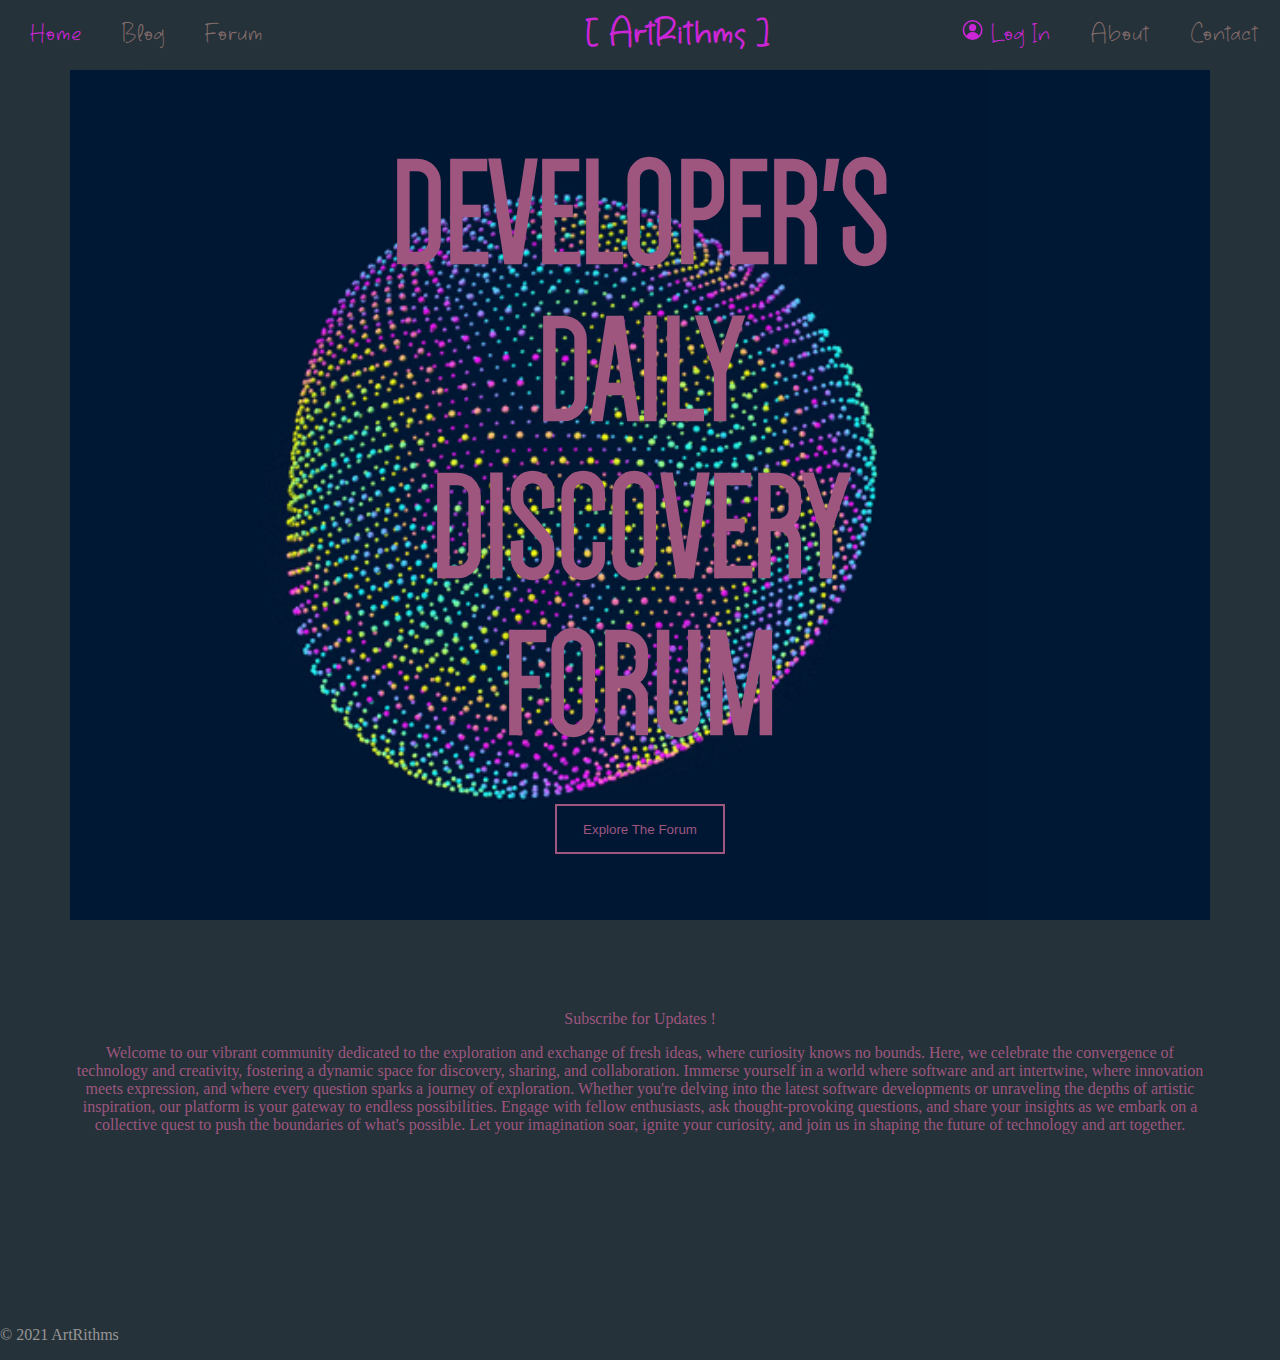
<file: UcarKuzudisli-Sprint2/index.html>
<!DOCTYPE html>
<html>
  <head>
    <title>ArtRithms</title>
    <link rel="icon" href="images/prisma.png" type="image/png">
    <link rel="stylesheet" href="index.css">
  </head>
  <body>
    <div class="container">
        <header class="site-navbar" role="banner">
            <div class="outerContainer">
                <div class="innerContainer">
                    <div id="navleftdiv" class="navdiv">
                        <nav class="site-navigation" role="navigation">
                            <ul class="site-menu">
                                <li><a class="activeanchor" href="index.html" class="nav-link">Home</a></li>
                                <li><a href="blogpage.html" class="nav-link">Blog</a></li>
                                <li><a href="forum.html" class="nav-link">Forum</a></li>
                            </ul>
                        </nav>
                    </div>
                    <div class="navdiv site-logo">
                        <a href="index.html">[ ArtRithms ]</a>
                    </div>
                    <div id="navrightdiv" class="navdiv">
                        <nav class="site-navigation" role="navigation">
                            <ul class="site">
                                <div id="login">
                                <li class="login">
                                    <div>
                                        <svg xmlns="http://www.w3.org/2000/svg" data-name="Layer 1" width="24" height="24" viewBox="0 0 30 24" id="user">
                                            <path d="M14.5 2A12.514 12.514 0 0 0 2 14.5 12.521 12.521 0 0 0 14.5 27a12.5 12.5 0 0 0 0-25Zm7.603 19.713a8.48 8.48 0 0 0-15.199.008A10.367 10.367 0 0 1 4 14.5a10.5 10.5 0 0 1 21 0 10.368 10.368 0 0 1-2.897 7.213ZM14.5 7a4.5 4.5 0 1 0 4.5 4.5A4.5 4.5 0 0 0 14.5 7Z"></path>
                                        </svg>
                                    </div>
                                    <a href="login.html" class="nav-link">Log In</a>
                                </li>
                                </div>
                                <li><a href="about.html" class="nav-link">About</a></li>
                                <li><a href="contact.html" class="nav-link">Contact</a></li>           
                            </ul>
                        </nav>
                    </div>
                </div>
            </div>
        </header>
    </div>
    <div class="container2">
        <main class="main">
            <img src="images/main.gif" alt="Developer's Daily Discovery Forum" class="mainImage">
            <div class="titleandbutton">
                <div class="mainTitle">
                <h3 class="mainText">
                    DEVELOPER'S
                </h3>
                <h3 class="mainText">
                    DAILY DISCOVERY
                </h3>
                <h3 class="mainText">
                    FORUM
                </h3>   
            </div>
            <div class="exploreButton">
                <button>
                    Explore The Forum
                </button>
            </div>
            </div>
        </main>
        <div class="lastText">
            Subscribe for Updates !
            <p>Welcome to our vibrant community dedicated to the exploration and exchange of fresh ideas, where curiosity knows no bounds. Here, we celebrate the convergence of technology and creativity, fostering a dynamic space for discovery, sharing, and collaboration.
                Immerse yourself in a world where software and art intertwine, where innovation meets expression, and where every question sparks a journey of exploration. Whether you're delving into the latest software developments or unraveling the depths of artistic inspiration, our platform is your gateway to endless possibilities.                
                Engage with fellow enthusiasts, ask thought-provoking questions, and share your insights as we embark on a collective quest to push the boundaries of what's possible. Let your imagination soar, ignite your curiosity, and join us in shaping the future of technology and art together.
            </p>
        </div>
    </div>
    <div>
        <footer class="footer">
            <p class="et">© 2021 ArtRithms</p>
        </footer>
    </div>
  </body>
</html>
</file>
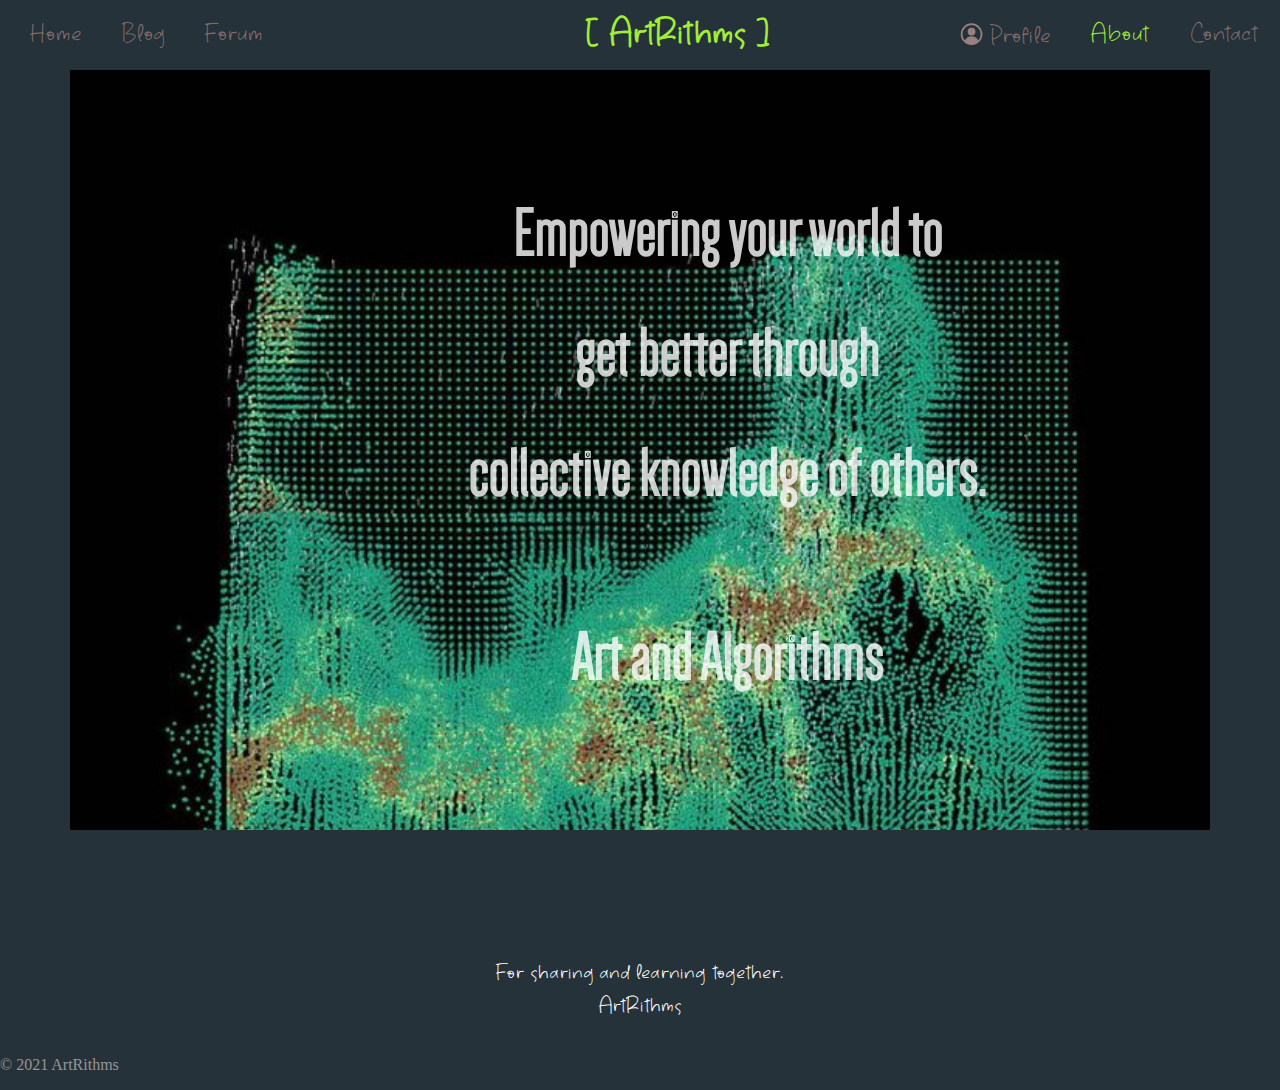
<file: UcarKuzudisli-Sprint2/about.html>
<!DOCTYPE html>
<html>
  <head>
    <title>ArtRithms</title>
    <link rel="icon" href="images/prisma.png" type="image/png">
    <link rel="stylesheet" href="about.css">
  </head>
  <body>
    <div class="container">
        <header class="site-navbar" role="banner">
            <div class="outerContainer">
                <div class="innerContainer">
                    <div id="navleftdiv" class="navdiv">
                        <nav class="site-navigation" role="navigation">
                            <ul class="site-menu">
                                <li><a href="index.html" class="nav-link">Home</a></li>
                                <li><a href="blogpage.html" class="nav-link">Blog</a></li>
                                <li><a href="forum.html" class="nav-link">Forum</a></li>
                            </ul>
                        </nav>
                    </div>
                    <div class="navdiv site-logo">
                        <a href="index.html">[ ArtRithms ]</a>
                    </div>
                    <div id="navrightdiv" class="navdiv">
                        <nav class="site-navigation" role="navigation">
                            <ul class="site">
                                <li class="profile">
                                    <div class="profilediv">
                                        <a href="profile.html" class="nav-link">
                                            <svg xmlns="http://www.w3.org/2000/svg" data-name="Layer 1" width="26" height="26" viewBox="0 0 30 24" id="user">
                                                <path d="M14.5 2A12.514 12.514 0 0 0 2 14.5 12.521 12.521 0 0 0 14.5 27a12.5 12.5 0 0 0 0-25Zm7.603 19.713a8.48 8.48 0 0 0-15.199.008A10.367 10.367 0 0 1 4 14.5a10.5 10.5 0 0 1 21 0 10.368 10.368 0 0 1-2.897 7.213ZM14.5 7a4.5 4.5 0 1 0 4.5 4.5A4.5 4.5 0 0 0 14.5 7Z"></path>
                                            </svg>
                                            <span>Profile</span>
                                        </a>
                                    </div>
                                </li>
                                <li><a href="about.html" class="nav-link activeanchor">About</a></li>
                                <li><a href="contact.html" class="nav-link">Contact</a></li>           
                            </ul>
                        </nav>
                    </div>
                </div>
            </div>
        </header>
    </div>
    <div class="container2">
        <main>
            <div class="image1">
                <div class="overlaytext">
                    <h1>Empowering your world to</h1>
                    <h1>get better through</h1>
                    <h1>collective knowledge of others.</h1>
                    <br>
                    <h1>Art and Algorithms</h1>
                </div>     
            </div>         
            <div>
                
            </div>  
        </main>
    </div>
    <div>
        <footer>
            <div class="footer">
                <div class="footercenter">
                    <p>For sharing and learning together.</p>
                    <p>ArtRithms</p>
                </div>
                <p class="et">© 2021 ArtRithms</p>
            </div>
        </footer>
    </div>
</body>
</html>
</file>
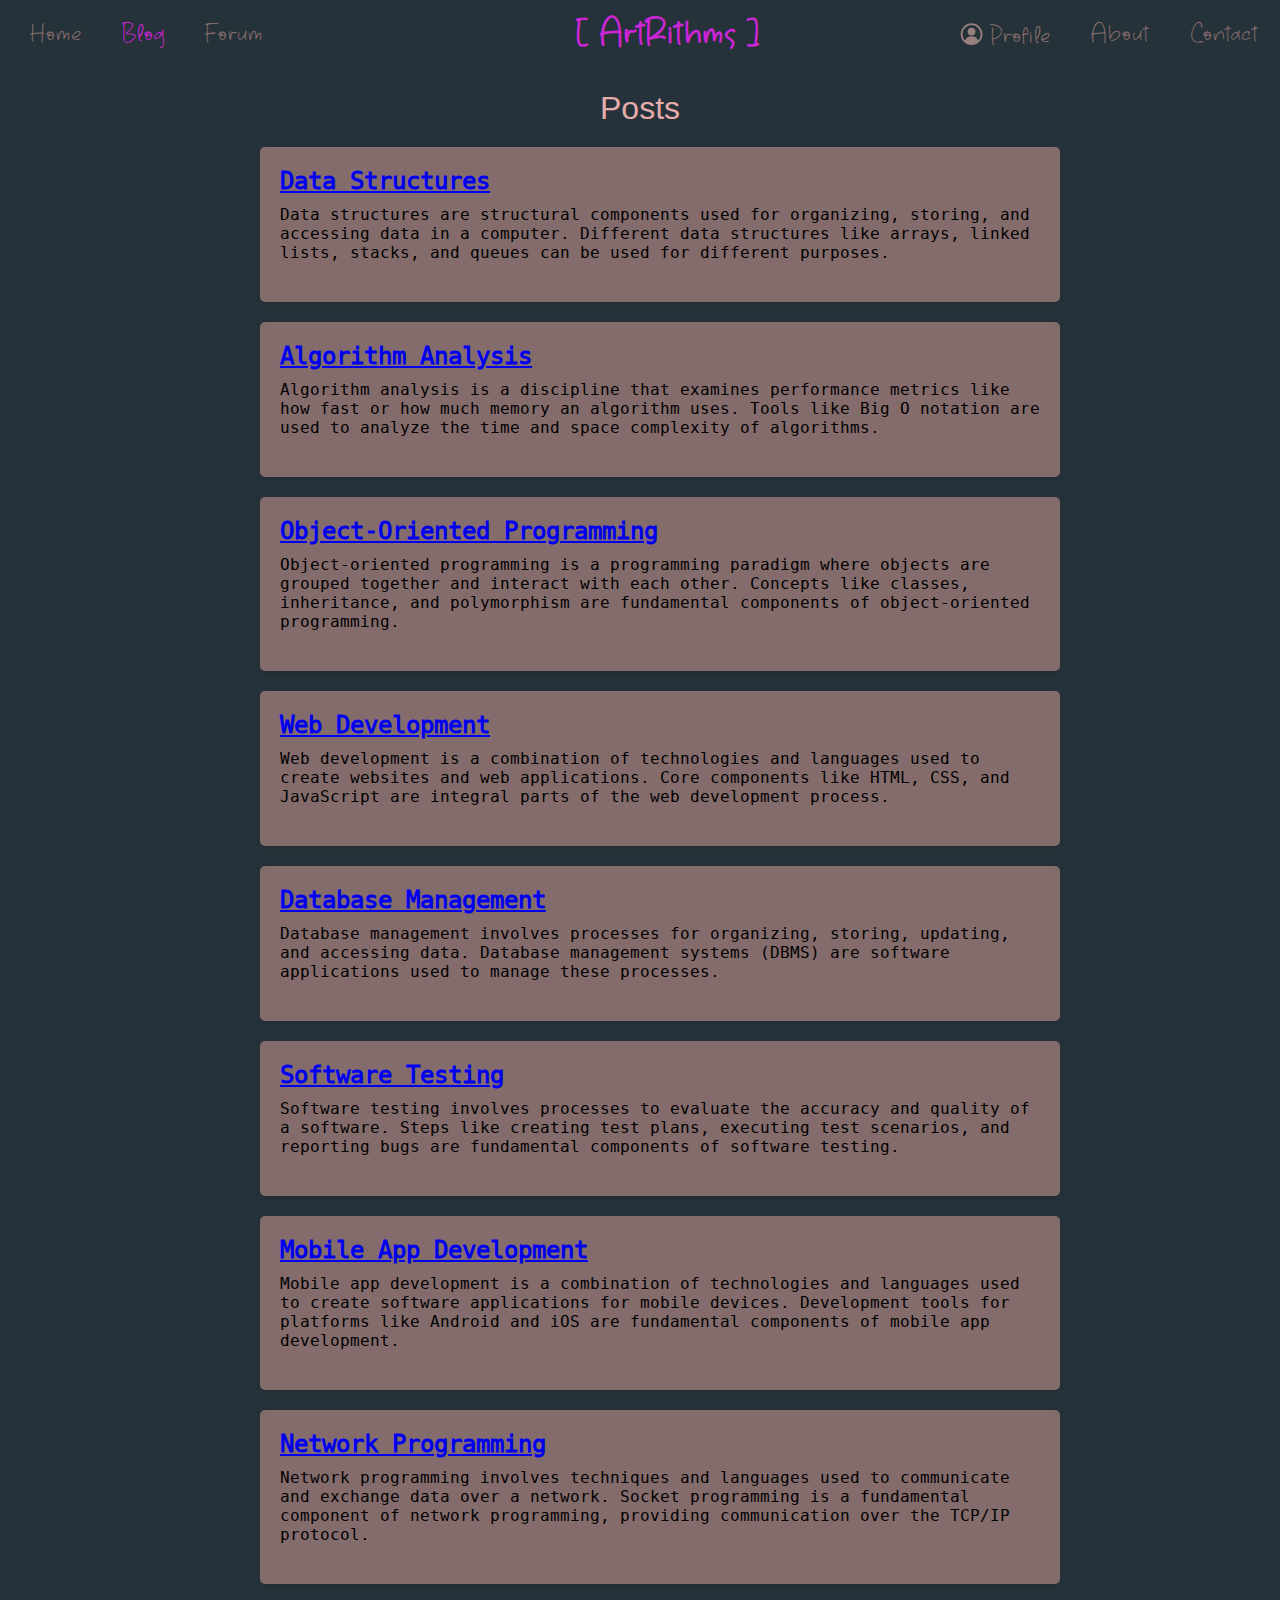
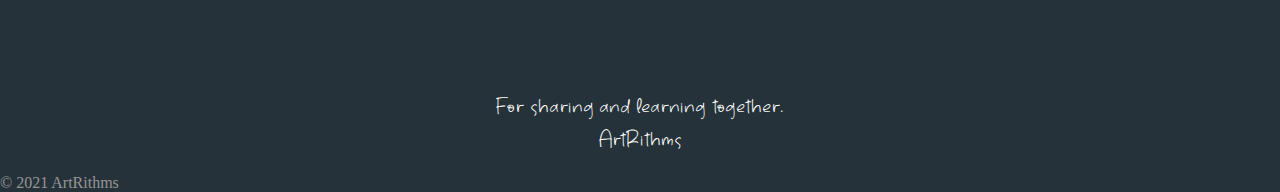
<file: UcarKuzudisli-Sprint2/blogpage.html>
<!DOCTYPE html>
<html lang="en">
  <head>
    <meta charset="UTF-8" />
    <meta name="viewport" content="width=device-width, initial-scale=1.0" />
    <title>Blog Başlıkları</title>
    <link rel="stylesheet" href="blogpage.css" />
  </head>
  <body>
    <div class="container">
      <header class="site-navbar" role="banner">
        <div class="outerContainer">
          <div class="innerContainer">
            <div id="navleftdiv" class="navdiv">
              <nav class="site-navigation" role="navigation">
                <ul class="site-menu">
                  <li><a href="index.html" class="nav-link">Home</a></li>
                  <li><a href="blogpage.html" class="nav-link activeanchor">Blog</a></li>
                  <li><a href="forum.html" class="nav-link">Forum</a></li>
                </ul>
              </nav>
            </div>
            <div class="navdiv site-logo">
              <a href="index.html">[ ArtRithms ]</a>
            </div>
            <div id="navrightdiv" class="navdiv">
              <nav class="site-navigation" role="navigation">
                <ul class="site">
                  <li class="profile">
                    <div class="profilediv">
                        <a href="profile.html" class="nav-link">
                            <svg xmlns="http://www.w3.org/2000/svg" data-name="Layer 1" width="26" height="26" viewBox="0 0 30 24" id="user">
                                <path d="M14.5 2A12.514 12.514 0 0 0 2 14.5 12.521 12.521 0 0 0 14.5 27a12.5 12.5 0 0 0 0-25Zm7.603 19.713a8.48 8.48 0 0 0-15.199.008A10.367 10.367 0 0 1 4 14.5a10.5 10.5 0 0 1 21 0 10.368 10.368 0 0 1-2.897 7.213ZM14.5 7a4.5 4.5 0 1 0 4.5 4.5A4.5 4.5 0 0 0 14.5 7Z"></path>
                            </svg>
                            <span>Profile</span>
                        </a>
                    </div>
                  </li>
                  <li><a href="about.html" class="nav-link">About</a></li>
                  <li><a href="contact.html" class="nav-link">Contact</a></li>
                </ul>
              </nav>
            </div>
          </div>
        </div>
      </header>
    </div>
    <div class="container2">
      <h1>Posts</h1>
      <div class="blog-list">
        <div class="blog-item">
          <h2><a href="#">Data Structures</a></h2>
          <p>
            Data structures are structural components used for organizing,
            storing, and accessing data in a computer. Different data structures
            like arrays, linked lists, stacks, and queues can be used for
            different purposes.
          </p>
        </div>

        <div class="blog-item">
          <h2><a href="#">Algorithm Analysis</a></h2>
          <p>
            Algorithm analysis is a discipline that examines performance metrics
            like how fast or how much memory an algorithm uses. Tools like Big O
            notation are used to analyze the time and space complexity of
            algorithms.
          </p>
        </div>

        <div class="blog-item">
          <h2><a href="#">Object-Oriented Programming</a></h2>
          <p>
            Object-oriented programming is a programming paradigm where objects
            are grouped together and interact with each other. Concepts like
            classes, inheritance, and polymorphism are fundamental components of
            object-oriented programming.
          </p>
        </div>

        <div class="blog-item">
          <h2><a href="#">Web Development</a></h2>
          <p>
            Web development is a combination of technologies and languages used
            to create websites and web applications. Core components like HTML,
            CSS, and JavaScript are integral parts of the web development
            process.
          </p>
        </div>

        <div class="blog-item">
          <h2><a href="#">Database Management</a></h2>
          <p>
            Database management involves processes for organizing, storing,
            updating, and accessing data. Database management systems (DBMS) are
            software applications used to manage these processes.
          </p>
        </div>

        <div class="blog-item">
          <h2><a href="#">Software Testing</a></h2>
          <p>
            Software testing involves processes to evaluate the accuracy and
            quality of a software. Steps like creating test plans, executing
            test scenarios, and reporting bugs are fundamental components of
            software testing.
          </p>
        </div>

        <div class="blog-item">
          <h2><a href="#">Mobile App Development</a></h2>
          <p>
            Mobile app development is a combination of technologies and
            languages used to create software applications for mobile devices.
            Development tools for platforms like Android and iOS are fundamental
            components of mobile app development.
          </p>
        </div>

        <div class="blog-item">
          <h2><a href="#">Network Programming</a></h2>
          <p>
            Network programming involves techniques and languages used to
            communicate and exchange data over a network. Socket programming is
            a fundamental component of network programming, providing
            communication over the TCP/IP protocol.
          </p>
        </div>
      </div>
    </div>
    <div class="footer">
      <div class="footercenter">
          <p>For sharing and learning together.</p>
          <p>ArtRithms</p>
      </div>
      <p class="et">© 2021 ArtRithms</p>
    </div>
  </body>
</html>
</file>
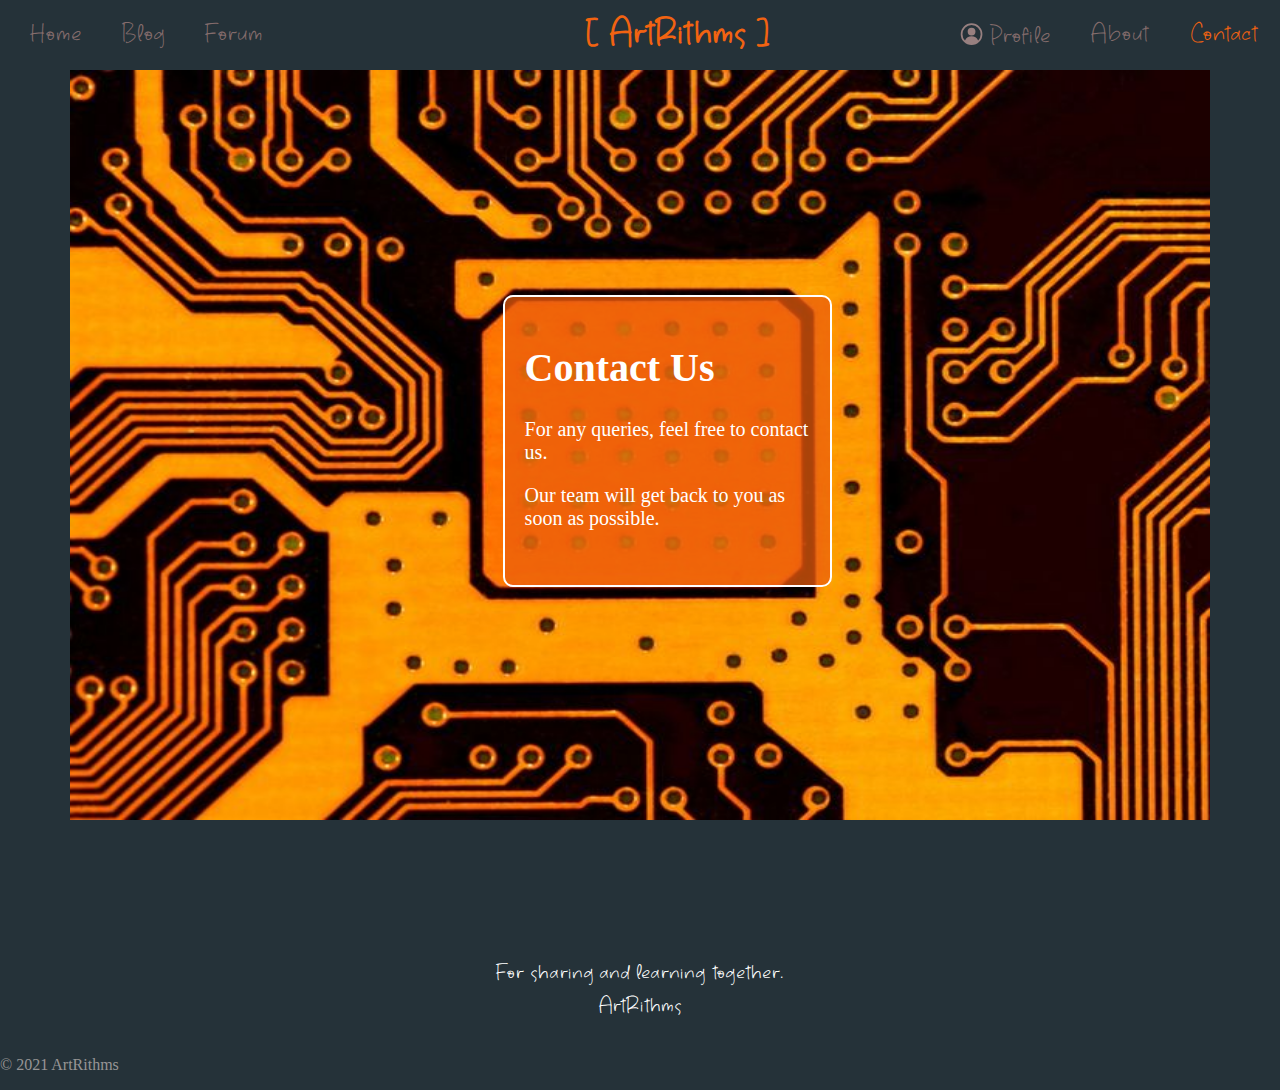
<file: UcarKuzudisli-Sprint2/contact.html>
<!DOCTYPE html>
<html>
  <head>
    <title>ArtRithms</title>
    <link rel="icon" href="images/prisma.png" type="image/png">
    <link rel="stylesheet" href="contact.css">
  </head>
  <body>
    <div class="container">
        <header class="site-navbar" role="banner">
            <div class="outerContainer">
                <div class="innerContainer">
                    <div id="navleftdiv" class="navdiv">
                        <nav class="site-navigation" role="navigation">
                            <ul class="site-menu">
                                <li><a href="index.html" class="nav-link">Home</a></li>
                                <li><a href="blogpage.html" class="nav-link">Blog</a></li>
                                <li><a href="forum.html" class="nav-link">Forum</a></li>
                            </ul>
                        </nav>
                    </div>
                    <div class="navdiv site-logo">
                        <a href="index.html">[ ArtRithms ]</a>
                    </div>
                    <div id="navrightdiv" class="navdiv">
                        <nav class="site-navigation" role="navigation">
                            <ul class="site">
                                <li class="profile">
                                    <div class="profilediv">
                                        <a href="profile.html" class="nav-link">
                                            <svg xmlns="http://www.w3.org/2000/svg" data-name="Layer 1" width="26" height="26" viewBox="0 0 30 24" id="user">
                                                <path d="M14.5 2A12.514 12.514 0 0 0 2 14.5 12.521 12.521 0 0 0 14.5 27a12.5 12.5 0 0 0 0-25Zm7.603 19.713a8.48 8.48 0 0 0-15.199.008A10.367 10.367 0 0 1 4 14.5a10.5 10.5 0 0 1 21 0 10.368 10.368 0 0 1-2.897 7.213ZM14.5 7a4.5 4.5 0 1 0 4.5 4.5A4.5 4.5 0 0 0 14.5 7Z"></path>
                                            </svg>
                                            <span>Profile</span>
                                        </a>
                                    </div>
                                </li>
                                <li><a href="about.html" class="nav-link">About</a></li>
                                <li><a href="contact.html" class="nav-link activeanchor">Contact</a></li>           
                            </ul>
                        </nav>
                    </div>
                </div>
            </div>
        </header>
    </div>
    <div class="container2">
        <main>
            <div class="div1">
                <img src="images/5c4386f8-d5bd-4622-b4c4-820934b73adc.jpeg" alt="Contact Us">
                <div class="text-container">
                    <h1>Contact Us</h1>
                    <p>For any queries, feel free to contact us.</p>
                    <p>Our team will get back to you as soon as possible.</p>
                </div>
            </div>            
            
        </main>
    </div>
    <div>
        <footer>
            <div class="footer">
                <div class="footercenter">
                    <p>For sharing and learning together.</p>
                    <p>ArtRithms</p>
                </div>
                <p class="et">© 2021 ArtRithms</p>
            </div>
        </footer>
    </div>
</body>
</html>
</file>
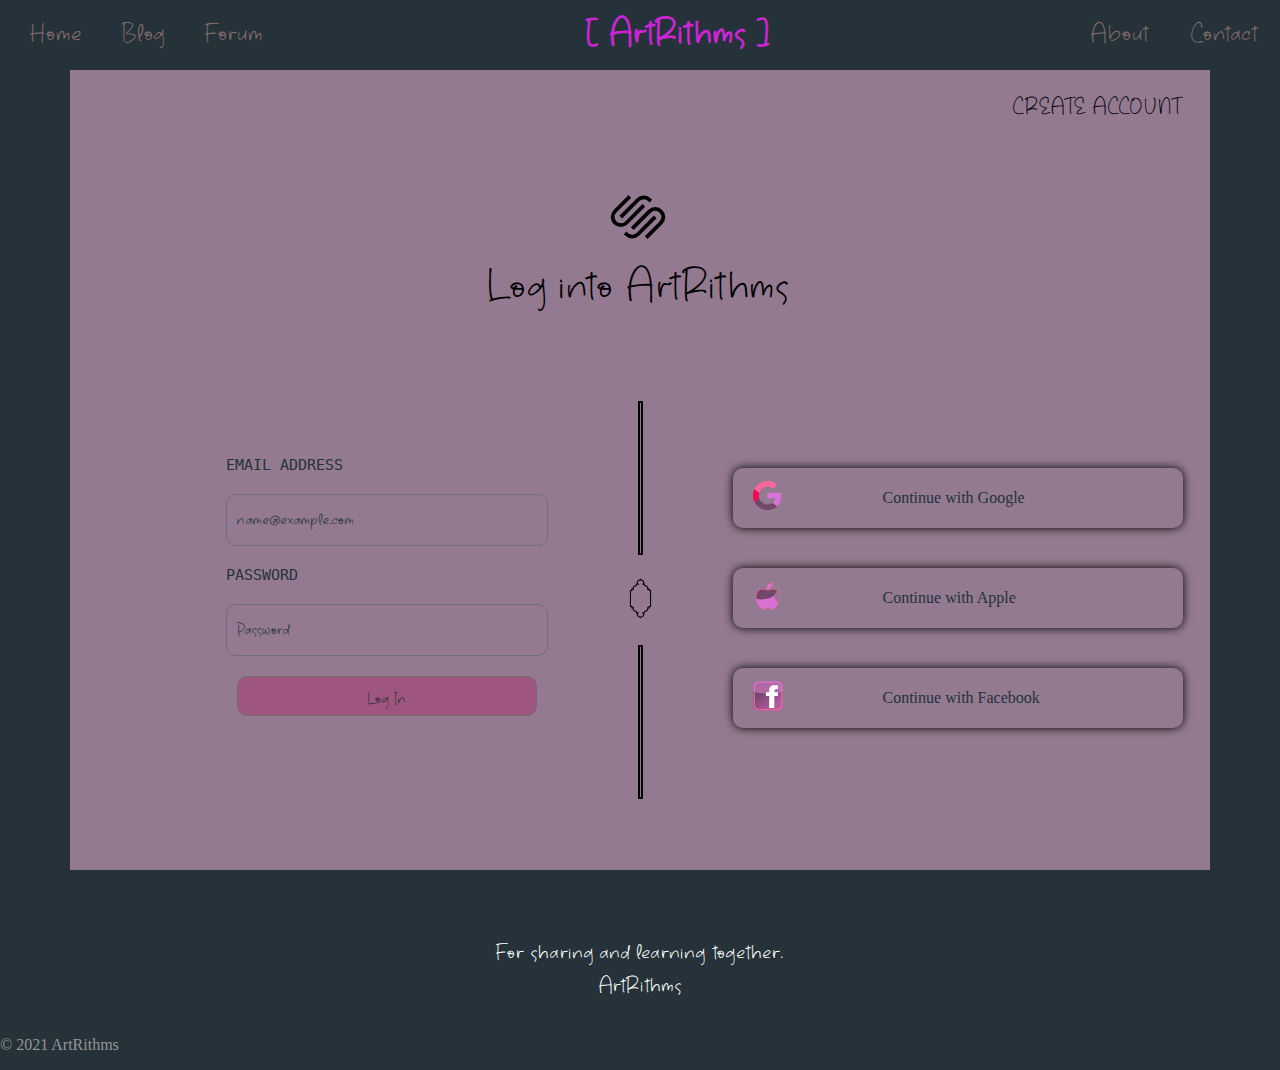
<file: UcarKuzudisli-Sprint2/login.html>
<!DOCTYPE html>
<html>
  <head>
    <title>ArtRithms</title>
    <link rel="icon" href="images/prisma.png" type="image/png">
    <link rel="stylesheet" href="login.css">
  </head>
  <body>
    <div class="container">
        <header class="site-navbar" role="banner">
            <div class="outerContainer">
                <div class="innerContainer">
                    <div id="navleftdiv" class="navdiv">
                        <nav class="site-navigation" role="navigation">
                            <ul class="site-menu">
                                <li class="active"><a class="nav-link" href="index.html" class="nav-link">Home</a></li>
                                <li><a href="blogpage.html" class="nav-link">Blog</a></li>
                                <li><a href="forum.html" class="nav-link">Forum</a></li>
                            </ul>
                        </nav>
                    </div>
                    <div class="navdiv site-logo">
                        <a href="index.html">[ ArtRithms ]</a>
                    </div>
                    <div id="navrightdiv" class="navdiv">
                        <nav class="site-navigation" role="navigation">
                            <ul class="site">
                                <li><a href="about.html" class="nav-link">About</a></li>
                                <li><a href="contact.html" class="nav-link">Contact</a></li>           
                            </ul>
                        </nav>
                    </div>
                </div>
            </div>
        </header>
    </div>
    <div class="container2">
        <div class="main">
            <div class="createaccount">
                <button>
                    <p>CREATE ACCOUNT</p>
                </button>
            </div>
            <div class="logodiv">
                <svg width="60" height="60" fill="none" viewBox="0 0 30 20" xmlns="http://www.w3.org/2000/svg">
                    <path fill-rule="evenodd" clip-rule="evenodd" d="M16.26 4.557l1.293 1.33-8.633 8.659a5 5 0 01-7.079 0 5.02 5.02 0 010-7.091L9.283 0l1.304 1.34-7.396 7.455a3.138 3.138 0 00.023 4.432 3.125 3.125 0 004.424-.022l8.621-8.648zm-1.589-1.5L6.05 11.693l-1.362-1.34 8.645-8.648a5.008 5.008 0 017.078 0l.67.67-1.339 1.352-.67-.67a3.094 3.094 0 00-4.4 0zm11.47 4.398a5.008 5.008 0 00-7.08 0l-8.633 8.659 1.35 1.352L20.4 8.818a3.116 3.116 0 014.39 0 3.129 3.129 0 010 4.41l-7.396 7.431L18.744 22l7.442-7.454a5.029 5.029 0 00-.046-7.091zM13.31 18.943l8.621-8.636 1.362 1.34-8.633 8.649a5.008 5.008 0 01-7.079 0l-.67-.671 1.328-1.364.67.682a3.127 3.127 0 004.4 0z" fill="#000"></path>
                </svg>
                <p>Log into ArtRithms</p>
            </div>
            <div class="doublepartdiv">
                <div class="part1div">
                    <form novalidate>
                        <div class="label">
                            <label>EMAIL ADDRESS</label>
                        </div>
                        <div class="inputdiv">
                            <input type="text" name="username" placeholder="name@example.com" required>
                        </div>
                        <div class="label">
                            <label>PASSWORD</label>
                        </div>
                        <div class="inputdiv">
                            <input type="password" name="password" placeholder="Password" required>
                        </div>
                        <div class="buttondiv">
                            <input type="submit" value="Log In">
                        </div>
                </div>
                <div class="centerlinediv">
                    <div class="line"></div>
                    <svg xmlns="http://www.w3.org/2000/svg" fill-rule="evenodd" clip-rule="evenodd" image-rendering="optimizeQuality" shape-rendering="geometricPrecision" text-rendering="geometricPrecision" viewBox="0 0 13889 13889" width="45" height="45">
                        <path d="M4114 4326l0 -451 436 0c-197,-1194 1397,-731 1047,-1614l300 48c-531,-1097 1047,-1028 1047,-1615 0,587 1578,518 1048,1615l300 -48c-350,883 1244,420 1047,1614l1 0 435 0 0 451c169,0 316,0 433,1 0,839 0,4396 0,5235 -117,1 -264,1 -433,1l0 451 -435 0 -1 0c197,1194 -1397,731 -1047,1614l-300 -48c530,1097 -1048,1027 -1048,1614 0,-587 -1578,-517 -1047,-1614l-300 48c350,-883 -1244,-420 -1047,-1614l-436 0 0 -451c-170,0 -316,0 -433,-1 0,-839 0,-4396 0,-5235 117,-1 263,-1 433,-1zm1846 -1669c-16,60 -40,119 -76,177 -168,271 -474,346 -740,478 -241,119 -312,228 -266,509l64 387 -494 0 0 450 -333 1c-34,0 -67,0 -101,0 0,1524 0,3047 0,4571 34,0 67,0 101,0l333 1 0 450 494 0 -64 387c-24,146 -27,293 91,398 50,45 114,81 175,111 266,131 572,207 740,478 36,58 60,117 76,177l516 -83 -279 576c-49,101 -113,258 -47,366 61,101 224,193 325,248 152,83 323,165 468,271 146,-107 318,-188 471,-271 101,-55 264,-147 325,-248 66,-108 2,-265 -47,-366l-279 -576 516 83c16,-60 40,-119 76,-177 168,-271 474,-347 740,-478 241,-119 312,-228 265,-509l-65 -394 398 7 98 0 0 -450 333 -1c34,0 67,0 101,0 0,-1524 0,-3047 0,-4571 -34,0 -67,0 -101,0l-333 -1 0 -450 -98 0 -398 7 65 -394c25,-146 28,-293 -90,-398 -50,-45 -114,-81 -175,-111 -266,-132 -572,-207 -740,-478 -36,-58 -60,-117 -76,-177l-516 83 279 -576c49,-101 113,-258 47,-367 -61,-101 -224,-192 -325,-247 -152,-83 -323,-165 -468,-271 -146,107 -318,188 -471,271 -101,55 -264,146 -325,247 -66,109 -2,266 47,367l279 576 -516 -83z" fill="#000000" class="color000 svgShape"></path>
                    </svg>
                    <div class="line"></div>
                </div>
                <div class="part2div">
                    <div class="card">
                        <span class="icon">
                            <svg id="SvgjsSvg1123" width="30" height="30" xmlns="http://www.w3.org/2000/svg" version="1.1" xmlns:xlink="http://www.w3.org/1999/xlink" xmlns:svgjs="http://svgjs.com/svgjs"><defs id="SvgjsDefs1124"></defs>
                                <g id="SvgjsG1125">
                                    <svg xmlns="http://www.w3.org/2000/svg" preserveAspectRatio="xMidYMid" viewBox="0 0 270 270" width="30" height="30">
                                        <path fill="#d873d5" d="M255.878 133.451c0-10.734-.871-18.567-2.756-26.69H130.55v48.448h71.947c-1.45 12.04-9.283 30.172-26.69 42.356l-.244 1.622 38.755 30.023 2.685.268c24.659-22.774 38.875-56.282 38.875-96.027" class="color4285F4 svgShape"></path>
                                        <path fill="#73466b" d="M130.55 261.1c35.248 0 64.839-11.605 86.453-31.622l-41.196-31.913c-11.024 7.688-25.82 13.055-45.257 13.055-34.523 0-63.824-22.773-74.269-54.25l-1.531.13-40.298 31.187-.527 1.465C35.393 231.798 79.49 261.1 130.55 261.1" class="color34A853 svgShape"></path>
                                        <path fill="#fb0557" d="M56.281 156.37c-2.756-8.123-4.351-16.827-4.351-25.82 0-8.994 1.595-17.697 4.206-25.82l-.073-1.73L15.26 71.312l-1.335.635C5.077 89.644 0 109.517 0 130.55s5.077 40.905 13.925 58.602l42.356-32.782" class="colorFBBC05 svgShape"></path>
                                        <path fill="#ff6699" d="M130.55 50.479c24.514 0 41.05 10.589 50.479 19.438l36.844-35.974C195.245 12.91 165.798 0 130.55 0 79.49 0 35.393 29.301 13.925 71.947l42.211 32.783c10.59-31.477 39.891-54.251 74.414-54.251" class="colorEB4335 svgShape"></path>
                                    </svg>
                                </g>
                            </svg>
                        </span>
                        <span>Continue with Google</span>
                    </div>
                    <div class="card">
                        <span class="icon">
                            <svg xmlns="http://www.w3.org/2000/svg" viewBox="0 0 140 140" width="30" height="30"><path fill="#d873d5" d="M83.207 28.332c4.026-5.192 7.076-12.536 5.973-20.031-6.58.457-14.264 4.666-18.75 10.15-4.09 4.971-7.453 12.363-6.14 19.541 7.192.224 14.612-4.086 18.917-9.66z" class="color33363a svgShape"></path><path fill="#73466b" d="M115.179 49.701c-6.316-7.922-15.196-12.516-23.578-12.516-11.066 0-15.749 5.297-23.434 5.297-7.93 0-13.952-5.281-23.522-5.281-9.406 0-19.416 5.747-25.762 15.569-8.923 13.84-7.398 39.849 7.067 62.006 5.172 7.932 12.079 16.842 21.116 16.922 8.044.079 10.314-5.159 21.213-5.217 10.896-.064 12.965 5.286 20.994 5.195 9.045-.072 16.336-9.947 21.506-17.878 3.708-5.681 5.093-8.547 7.969-14.962-20.928-7.959-24.281-37.714-3.569-49.135z" class="color4c5054 svgShape"></path><path fill="#d873d5" d="M102.485 64.998C86.668 77.806 64.303 85.809 39.483 85.809c-8.894 0-17.474-1.03-25.548-2.937 1.368 10.393 5.261 21.562 12.016 31.904 5.172 7.932 12.079 16.842 21.116 16.922 8.044.079 10.314-5.159 21.213-5.217 10.896-.064 12.965 5.286 20.994 5.195 9.045-.072 16.336-9.947 21.506-17.878 3.708-5.681 5.093-8.547 7.969-14.962-14.229-5.41-20.321-20.889-16.264-33.838z" class="color33363a svgShape"></path><path fill="none" stroke="#ff6699" stroke-linecap="round" stroke-linejoin="round" stroke-miterlimit="10" stroke-width="3" d="M83.207 28.332c4.026-5.192 7.076-12.536 5.973-20.031-6.58.457-14.264 4.666-18.75 10.15-4.09 4.971-7.453 12.363-6.14 19.541 7.192.224 14.612-4.086 18.917-9.66z" class="colorStroke33363a svgStroke"></path><path fill="none" stroke="#ff6699" stroke-linecap="round" stroke-linejoin="round" stroke-miterlimit="10" stroke-width="3" d="M116.441 97.822c-.22-.107-.433-.221-.647-.333a27.365 27.365 0 0 1-1.611-.912c-.19-.117-.383-.229-.569-.349a26.263 26.263 0 0 1-1.943-1.377c-.089-.069-.171-.146-.259-.216a26.177 26.177 0 0 1-2.032-1.82 25.99 25.99 0 0 1-1.271-1.349c-.112-.128-.229-.251-.341-.381a27.683 27.683 0 0 1-1.428-1.844c-.072-.103-.139-.211-.21-.314a27.165 27.165 0 0 1-1.062-1.676c-.093-.161-.186-.322-.277-.484a27.733 27.733 0 0 1-.97-1.906c-.024-.051-.05-.1-.072-.15a27.98 27.98 0 0 1-.896-2.238c-.031-.087-.057-.177-.088-.265a28.136 28.136 0 0 1-.61-2.048l-.087-.334a28.253 28.253 0 0 1-.747-4.782l-.008-.15c-.05-.784-.067-1.57-.051-2.355l.002-.112a27.36 27.36 0 0 1 .594-5.032 26.86 26.86 0 0 1 .627-2.395l-.002.001c1.911-6.1 6.063-11.641 12.696-15.298-6.316-7.922-15.196-12.516-23.578-12.516-11.066 0-15.749 5.297-23.434 5.297-7.93 0-13.952-5.281-23.522-5.281-9.406 0-19.416 5.747-25.762 15.569-7.36 11.416-7.604 31.112.653 50.098l.012.024c.274.631.557 1.261.851 1.89.056.121.115.242.173.363.251.533.507 1.065.772 1.597.11.22.226.439.338.66.227.442.451.885.688 1.325.173.321.352.641.529.961.191.349.382.698.58 1.046.25.435.509.866.768 1.299.142.239.28.48.427.72.414.678.839 1.353 1.277 2.023 5.172 7.932 12.079 16.842 21.116 16.922 8.044.079 10.314-5.159 21.213-5.217 10.896-.064 12.965 5.286 20.994 5.195 9.045-.072 16.336-9.947 21.506-17.878 3.708-5.681 5.093-8.547 7.969-14.962a28.143 28.143 0 0 1-2.308-1.016zM121.394 72.933l1.657-.001M126.652 72.933l-.076-.001M118.75 60.099l1.17-1.171M122.468 56.379l-.055.056M118.749 85.765l1.172 1.172M122.468 89.485l-.054-.055" class="colorStroke33363a svgStroke"></path>
                            </svg>
                        </span>
                        <span>Continue with Apple</span>
                    </div>
                    <div class="card">
                        <span class="icon">
                            <svg id="SvgjsSvg1140" width="30" height="30" xmlns="http://www.w3.org/2000/svg" version="1.1" xmlns:xlink="http://www.w3.org/1999/xlink" xmlns:svgjs="http://svgjs.com/svgjs"><defs id="SvgjsDefs1141"></defs>
                                <g id="SvgjsG1142">
                                    <svg xmlns="http://www.w3.org/2000/svg" viewBox="0 0 406.065 406.065" width="30" height="30"><linearGradient id="a" x1="-1383.689" x2="-1382.689" y1="1177.103" y2="1177.103" gradientTransform="rotate(52.827 136349.564 548347.405) scale(276.6438)" gradientUnits="userSpaceOnUse"><stop offset="0" stop-color="#73466b" class="stopColor455e9b svgShape"></stop><stop offset="1" stop-color="#b35aa3" class="stopColor5a70b3 svgShape"></stop></linearGradient>
                                        <path fill="url(#a)" d="M22.969 144.483v177.765c0 33.643 27.208 60.852 60.847 60.852H322.25c33.641 0 60.848-27.209 60.848-60.852V145.105c-51.462 13.454-112.911 21.27-178.885 21.27-67.007 0-129.314-8.058-181.244-21.892M.055 70.038A74.62 74.62 0 0 0 0 72.882v260.303c0 40.172 32.708 72.881 72.888 72.881H333.18c40.179 0 72.885-32.709 72.885-72.881V72.882c0-.49-.005-.983-.015-1.471v67.114c-3.06.958-6.164 1.897-9.309 2.813v185.867c0 38.336-31.204 69.541-69.539 69.541H78.862c-38.334 0-69.54-31.205-69.54-69.541v-186.56c-3.146-.934-6.25-1.89-9.308-2.866V72.473c.001-.814.014-1.627.041-2.435"></path><path fill="#ff6699" d="M22.969 83.728c0-33.553 27.208-60.845 60.847-60.845H322.25c33.641 0 60.848 27.292 60.848 60.845v238.521c0 33.643-27.207 60.852-60.848 60.852H83.815c-33.639 0-60.847-27.209-60.847-60.852l.001-238.521M9.322 78.86v248.345c0 38.336 31.206 69.541 69.54 69.541h248.341c38.335 0 69.539-31.205 69.539-69.541V78.86c0-38.332-31.204-69.538-69.539-69.538H78.862c-38.334 0-69.54 31.206-69.54 69.538" class="color8091c1 svgShape"></path><path fill="#f0d6ef" d="M336.51 0H68.783c-1.8 0-3.578.091-5.345.226C28.502 4.782 1.239 34.169.055 70.038 1.554 31.175 33.66 0 72.887 0H333.18c39.688 0 72.085 31.912 72.87 71.411v-.141c-.587-35.795-27.114-65.417-61.567-70.8-2.618-.3-5.275-.47-7.973-.47" class="colord6ddf0 svgShape"></path><linearGradient id="b" x1="-1383.689" x2="-1382.689" y1="1176.838" y2="1176.838" gradientTransform="rotate(52.827 136349.564 548347.405) scale(276.6438)" gradientUnits="userSpaceOnUse"><stop offset="0" stop-color="#b069a3" class="stopColor697bb0 svgShape"></stop><stop offset="1" stop-color="#c276c0" class="stopColor7688c2 svgShape"></stop></linearGradient><path fill="url(#b)" d="M322.249 22.882H83.815c-33.639 0-60.847 27.292-60.847 60.845v60.755c51.93 13.834 114.236 21.892 181.242 21.892 65.974 0 127.423-7.816 178.885-21.27V83.728c.001-33.553-27.206-60.846-60.846-60.846M333.18 0H72.887C33.66 0 1.554 31.175.055 70.038c-.026.808-.04 1.621-.04 2.435v65.305a465.32 465.32 0 0 0 9.308 2.866V78.86c0-38.332 31.206-69.538 69.54-69.538h248.341c38.335 0 69.539 31.206 69.539 69.538v62.478a479.45 479.45 0 0 0 9.309-2.813V71.411C405.265 31.912 372.868 0 333.18 0"></path><path fill="#d873d5" d="M327.203 9.322H78.862c-38.334 0-69.54 31.206-69.54 69.538v61.784a503.287 503.287 0 0 0 13.646 3.838V83.728c0-33.553 27.208-60.845 60.847-60.845h238.434c33.641 0 60.848 27.292 60.848 60.845v61.378a509.178 509.178 0 0 0 13.646-3.767V78.86c-.001-38.332-31.205-69.538-69.54-69.538" class="color8d9fcb svgShape"></path><path fill="#ffffff" d="M311.982 109.705h26.031v-52.68h-56.437c-34.275 0-62.062 27.786-62.062 62.062v31.515h-44.521v52.681h44.521v162.21h69.238v-162.21h49.259v-52.681h-49.259V132.93c.004-12.826 10.403-23.225 23.23-23.225z" class="colorfff svgShape"></path>
                                    </svg>
                                </g>
                            </svg>
                        </span>
                        <span>Continue with Facebook</span>
                    </div>
                </div>
            </div>
        </div>
        <div class="footer">
            <div class="footercenter">
                <p>For sharing and learning together.</p>
                <p>ArtRithms</p>
            </div>
            <p class="et">© 2021 ArtRithms</p>
        </div>
    </div>
  </body>
</html>
</file>
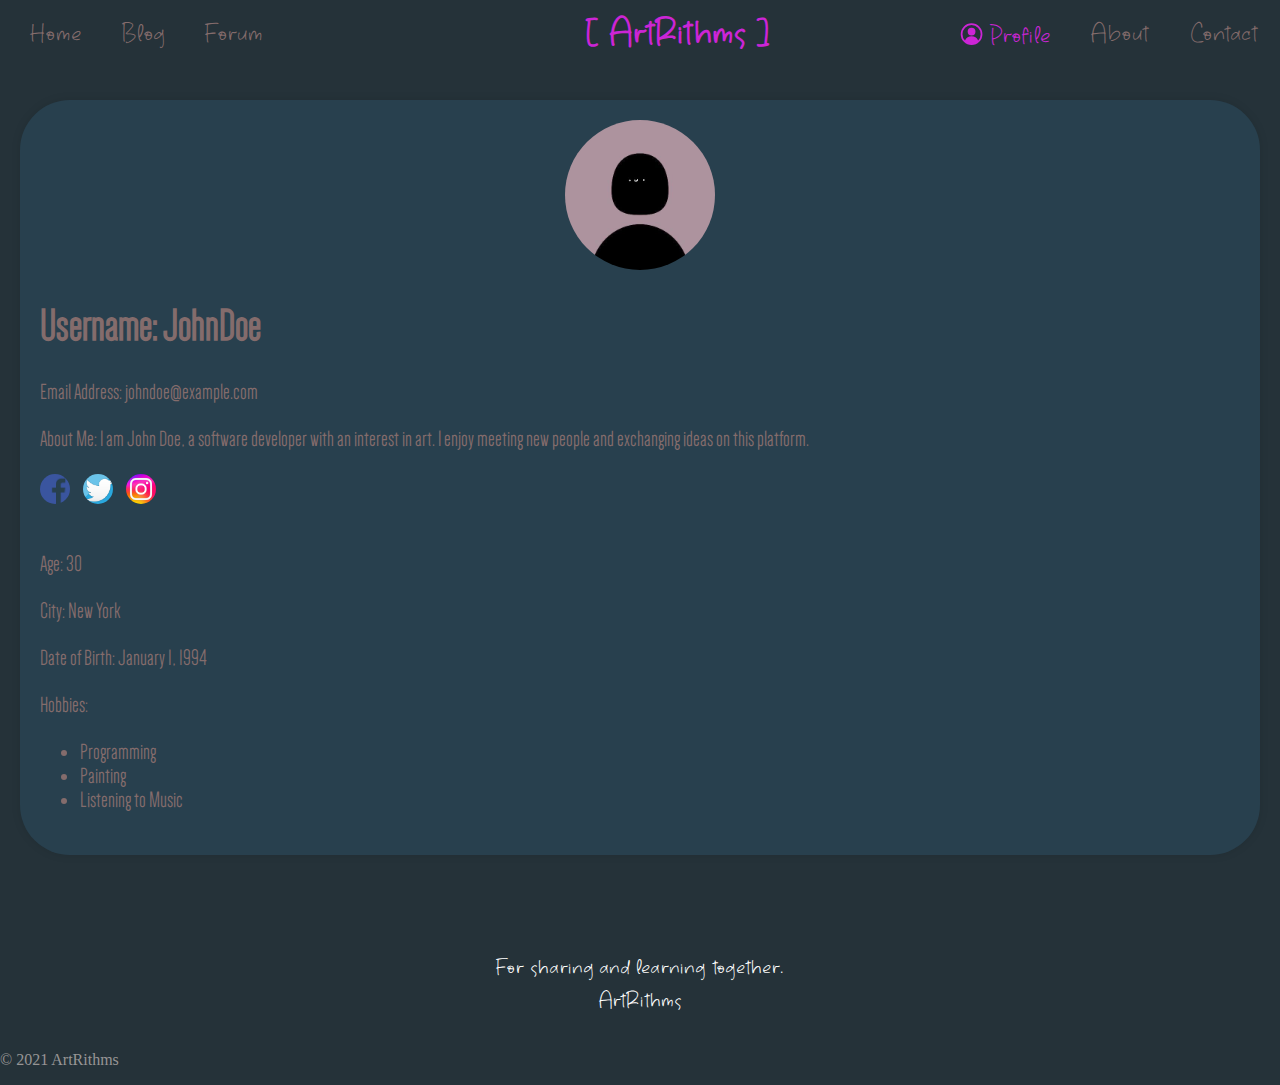
<file: UcarKuzudisli-Sprint2/profile.html>
<!DOCTYPE html>
<html>
<head>
    <title>Profil Sayfası</title>
    <link rel="stylesheet" href="profile.css">
</head>
<body>
    <div class="container">
        <header class="site-navbar" role="banner">
            <div class="outerContainer">
                <div class="innerContainer">
                    <div id="navleftdiv" class="navdiv">
                        <nav class="site-navigation" role="navigation">
                            <ul class="site-menu">
                                <li class="active"><a class="nav-link" href="index.html" class="nav-link">Home</a></li>
                                <li><a href="blogpage.html" class="nav-link">Blog</a></li>
                                <li><a href="forum.html" class="nav-link">Forum</a></li>
                            </ul>
                        </nav>
                    </div>
                    <div class="navdiv site-logo">
                        <a href="index.html">[ ArtRithms ]</a>
                    </div>
                    <div id="navrightdiv" class="navdiv">
                        <nav class="site-navigation" role="navigation">
                            <ul class="site">
                                <li class="profile">
                                    <div class="profilediv">
                                        <a href="profile.html" class="nav-link activeanchor">
                                            <svg xmlns="http://www.w3.org/2000/svg" data-name="Layer 1" width="26" height="26" viewBox="0 0 30 24" id="user">
                                                <path d="M14.5 2A12.514 12.514 0 0 0 2 14.5 12.521 12.521 0 0 0 14.5 27a12.5 12.5 0 0 0 0-25Zm7.603 19.713a8.48 8.48 0 0 0-15.199.008A10.367 10.367 0 0 1 4 14.5a10.5 10.5 0 0 1 21 0 10.368 10.368 0 0 1-2.897 7.213ZM14.5 7a4.5 4.5 0 1 0 4.5 4.5A4.5 4.5 0 0 0 14.5 7Z"></path>
                                            </svg>
                                            <span>Profile</span>
                                        </a>
                                    </div>
                                </li>
                                <li><a href="about.html" class="nav-link">About</a></li>
                                <li><a href="contact.html" class="nav-link">Contact</a></li>           
                            </ul>
                        </nav>
                    </div>
                </div>
            </div>
        </header>
    </div>
    <div class="container2" id="profile-container">   
        <div class="leftside">
            <img class="profile-foto" src="images/myfoto.jpg" alt="Profile Picture">
            <h1>Username: JohnDoe</h1>
            <p>Email Address: johndoe@example.com</p>
            <p>About Me: I am John Doe, a software developer with an interest in art. I enjoy meeting new people and exchanging ideas on this platform.</p>
            <div class="social-icons">
                <a href="https://www.facebook.com/?locale=tr_TR"><img src="images/facebook_icon.png" alt="Facebook"></a>
                <a href="https://twitter.com/?lang=tr"><img src="images/twitter_icon.png" alt="Twitter"></a>
                <a href="https://www.instagram.com/"><img src="images/instagram_icon.png" alt="Instagram"></a>
            </div>
        </div>   
    
        <div class="rightside">
            <div class="info-block">
                <p>Age: 30</p>
                <p>City: New York</p>
                <p>Date of Birth: January 1, 1994</p>
            </div>
            <div class="info-block">
                <p>Hobbies:</p>
                <ul>
                    <li>Programming</li>
                    <li>Painting</li>
                    <li>Listening to Music</li>
                </ul>
            </div>
        </div>
    </div>
    <div class="footer">
        <div class="footercenter">
            <p>For sharing and learning together.</p>
            <p>ArtRithms</p>
        </div>
        <p class="et">© 2021 ArtRithms</p>
      </div>
</body>
</html>
</file>
<file: UcarKuzudisli-Sprint2/index.css>
@font-face {
    font-family: Coashela;
    src: url('fonts/Coashela Notes.otf');
}

@font-face {
    font-family: Dejavu;
    src: url('fonts/DejaVuSansMono.ttf');
}

@font-face {
    font-family: Dense;
    src: url('fonts/dense_regular.otf');
}


body{
    background-color: #253239;
    margin: 0 0 0 0;
}

.container{
    height: auto;
    margin: 0 auto;
    padding: 10px;
    display: flex;
}

.container2{
    
}

.site-navbar{
    display: flex;
    align-items: center; 
    background-color: aliceblue;
}

.outerContainer{
    width: 100%;
    display: flex;
    flex-wrap: wrap;
    justify-content: space-around;
    background-color: #253239;
    position: fixed;
    z-index: 100;
    top: 0;
    left: 0;
    right: 0;
    height: 70px;
}

.innerContainer{
    width: 100%;
    height: 100%;
    display: flex;
    font-family: "Coashela";
    font-size: 20px;
}

.navdiv{
    display: flex;
    align-items: center;
    font-size: 23px;
}

.navdiv ul{
    list-style-type: none;
    display: flex;
    justify-content: space-around; 
    align-items: center;
    padding: 0;
    margin: 0;
}

.navdiv ul li{
    width: 100%;
    height: 100%;
    padding: 10px;
    margin: 10px;
}

.navdiv ul li a{
    text-decoration: none;
    color: #846c6c;
}

.navdiv ul li .activeanchor{
    color: #cc25d6;
}

.login{   /* logindiv span */
    white-space: nowrap;
    display: flex;
    align-items: center;
}

#user path {
    fill: #cc25d6;
}

#user{
    margin-right: 7px; 

}

.navdiv ul .login a {
    color: #cc25d6;
}

#navrightdiv{
    margin-left: auto; /* Push the right nav div to the right */
    /*justify-content: flex-end;*/
}

#navleftdiv{
    /*justify-content: flex-start;*/
    width: 45%;
    padding-left: 10px;
}


.site-logo{
    flex-grow: 1;
    text-align: center;
    /*justify-self: center;*/
}

.site-logo a{
    color: #cc25d6; /*rgb(120, 28, 122);*/
    text-decoration: none;
    font-size: 33px;
    font-weight: bold;
    font-family: "Coashela";
    justify-self: center;
}

.site-logo a:hover{
    color: #9e567f;
}




.main{
    height: 850px;
    margin: 50px 70px 70px 70px;
    padding-left: 70px;
    background-color: #001834;   /* #414c4f;*/
    position: relative;
    display: flex;
}

.mainImage{
    max-width: 100%;
    max-height: 100%;
}

.titleandbutton{
    position: absolute;
    top: 50%;
    left: 50%;
    transform: translate(-50%, -50%);
    text-align: center;
}


.mainTitle{
    padding-top: 00px;
}

.mainText{
    margin: 0 0 0 0;
    color: #9e567f;  /* #cc25d6*/
    font-size: 150px;
    text-align: center;
    font-family: "Dense";
}   

.exploreButton{
    margin-top: 40px;
    text-align: center;
}

.exploreButton button{
    width: 170px;
    height: 50px;
    background-color: transparent; 
    border: 2px solid #9e567f; 
    color: #9e567f;
}

.exploreButton button:hover{
    background-color: #9e567f;
    color: #001834;
}


.lastText{
    height: 300px;
    background-color: #253239;
    color: #9e567f;
    text-align: center;
    padding-top: 20px;
}

.lastText p{
    padding: 0 70px 0 70px;
}

.et{
    color: #979595;
}
</file>
<file: UcarKuzudisli-Sprint2/about.css>
@font-face {
    font-family: Coashela;
    src: url('fonts/Coashela Notes.otf');
}

@font-face {
    font-family: Dejavu;
    src: url('fonts/DejaVuSansMono.ttf');
}

@font-face {
    font-family: Dense;
    src: url('fonts/dense_regular.otf');
}


body{
    background-color: #253239;
    margin: 0 0 0 0;
}

.container{
    height: auto;
    margin: 0 auto;
    padding: 10px;
    display: flex;
}


.site-navbar{
    display: flex;
    align-items: center; 
    background-color: aliceblue;
}

.outerContainer{
    width: 100%;
    display: flex;
    flex-wrap: wrap;
    justify-content: space-around;
    background-color: #253239;
    position: fixed;
    z-index: 100;
    top: 0;
    left: 0;
    right: 0;
    height: 70px;
}

.innerContainer{
    width: 100%;
    height: 100%;
    display: flex;
    font-family: "Coashela";
    font-size: 20px;
}

.navdiv{
    display: flex;
    align-items: center;
    font-size: 23px;
}

.navdiv ul{
    list-style-type: none;
    display: flex;
    justify-content: space-around; 
    align-items: center;
    padding: 0;
    margin: 0;
}

.navdiv ul li{
    width: 100%;
    height: 100%;
    padding: 10px;
    margin: 10px;
}

.navdiv ul li a{
    text-decoration: none;
    color: #846c6c;
}


.navdiv ul li .activeanchor{
    color: #a1ed38;;
}

.profile{  
    display: flex;
    align-items: center;
}

.profilediv{
    padding-top: 4px;
}

.profile a{
    display: flex;
}

.profile svg{
    display: flex;
    align-self: center;
    padding-bottom: 11px;
    padding-right: 5px;
}

.profile svg path{
    fill: #988080;
}


#navrightdiv{
    margin-left: auto; 
}

#navleftdiv{
    width: 45%;
    padding-left: 10px;
}

.site-logo{
    flex-grow: 1;
    text-align: center;
}

.site-logo a{
    color: #a1ed38; /*rgb(120, 28, 122);*/
    text-decoration: none;
    font-size: 33px;
    font-weight: bold;
    font-family: "Coashela";
    justify-self: center;
}

.site-logo a:hover{
    color: #ec9b21;
}





main{
    height: 800px;
    margin: 70px;
    margin-top: 50px;
    /*padding-top: 170px;*/
    /*background-color: rgba(166, 212, 51, 0.464);*/
    position: relative; /* Add position relative to create a positioning context */
}

main h1{
    text-align: center;
    font-family: "Dense";
    font-size: 70px;
    color: #ffffffcb;
}

.overlaytext{
    position: absolute;
    top: 15%;
    left: 35%;
}

.image1{
    width: 100%;
    height: 100%;
    background-size: cover;
    background-image: url('images/DS18_2016_17_ Monsoon Assemblages Chennai, Brief 1_  Hydrological Prototype.jpeg');
    position: absolute;
    top: 45%;
    left: 50%;
    transform: translate(-50%, -50%); /* Center the div horizontally and vertically */
}





.footercenter{
    display: flex;
    flex-direction: column;
    justify-content: center;
    align-items: center;
    height: 100px;
    color: #ffffff;
    font-family: "Coashela";
    font-size: 20px;
}

.footer .footercenter p{
    margin: 0;
}


.et {
    color: #979595;
}
</file>
<file: UcarKuzudisli-Sprint2/blogpage.css>
@font-face {
    font-family: Coashela;
    src: url('fonts/Coashela Notes.otf');
}

@font-face {
    font-family: Dejavu;
    src: url('fonts/DejaVuSansMono.ttf');
}

@font-face {
    font-family: Dense;
    src: url('fonts/dense_regular.otf');
}


body{
    background-color: #253239;
    margin: 0 0 0 0;
}

.container{
    height: auto;
    margin: 0 auto;
    padding: 10px;
    display: flex;
}

.site-navbar{
    display: flex;
    align-items: center;
    background-color: aliceblue;
}

.outerContainer{
    width: 100%;
    display: flex;
    flex-wrap: wrap;
    justify-content: space-around;
    background-color: #253239;
    position: fixed;
    z-index: 100;
    top: 0;
    left: 0;
    right: 0;
    height: 70px;
}

.innerContainer{
    width: 100%;
    height: 100%;
    display: flex;
    font-family: "Coashela";
    font-size: 20px;
}

.navdiv{
    display: flex;
    align-items: center;
    font-size: 23px;
}

.navdiv ul{
    list-style-type: none;
    display: flex;
    justify-content: space-around; 
    align-items: center;
    padding: 0;
    margin: 0;
}

.navdiv ul li{
    width: 100%;
    height: 100%;
    padding: 10px;
    margin: 10px;
}

.navdiv ul li a{
    text-decoration: none;
    color: #846c6c;
}

.navdiv ul li .activeanchor{
    color: #cc25d6;
}


#navrightdiv{
    margin-left: auto; 
}

#navleftdiv{
    width: 45%;
    padding-left: 10px;
}

.site-logo{
    flex-grow: 1;
    text-align: center;
}

.site-logo a{
    color: #cc25d6; /*rgb(120, 28, 122);*/
    text-decoration: none;
    font-size: 33px;
    font-weight: bold;
    font-family: "Coashela";
    justify-self: center;
}

.site-logo a:hover{
    color: #9e567f;
}


.profile{  
    display: flex;
    align-items: center;
}

.profilediv{
    padding-top: 4px;
}

.profile a{
    display: flex;
}

.profile svg{
    display: flex;
    align-self: center;
    margin-bottom: 11px;
    margin-right: 5px;
}

.profile svg path{
    fill: #988080;
}



.footercenter{
    display: flex;
    flex-direction: column;
    justify-content: center;
    align-items: center;
    height: 100px;
    color: #ffffff;
    font-family: "Coashela";
    font-size: 20px;
}

.footer .footercenter p{
    margin: 0;
}

.et{
    color: #979595;
}



* {
    margin: 0;
    padding: 0;
    box-sizing: border-box;
}



.container2 {
    max-width: 800px;
    margin: 0 auto;
    padding: 20px;
    padding-bottom: 90px;
}

h1 {
    color:  #e5acac;
    text-align: center; /* Başlığı ortala */
    margin-bottom: 20px;
    margin-top: 50px;
    font-family:'Gill Sans', 'Gill Sans MT', Calibri, 'Trebuchet MS', sans-serif;
    font-weight: 300;
}

.blog-list {
    display: flex;
    flex-direction: column;
    gap: 20px;
}

.blog-item {
    color: #000;
    background-color: #846c6c;
    padding: 20px;
    border-radius: 5px;
    font-family: "Dejavu";

    box-shadow: 0 2px 4px rgba(0, 0, 0, 0.1);
    transition: all 0.3s ease;
    width: 200%; /* Başlangıç genişliği */
    max-width: 800px; /* Maksimum genişlik */
}

.blog-item:hover {
    transform: scale(1.05); /* Öğeyi 5% daha büyük yap */
    box-shadow: 0 8px 16px rgba(0, 0, 0, 0.2); /* Daha belirgin gölge */
    background-color: #e5acac; /* Hover olduğunda arka plan rengini değiştir */
    color: #222; /* Metnin rengini değiştir */
}



.blog-item h2 {
    margin-bottom: 10px;
}

.blog-item p {
    margin-bottom: 20px;
}
</file>
<file: UcarKuzudisli-Sprint2/contact.css>
@font-face {
    font-family: Coashela;
    src: url('fonts/Coashela Notes.otf');
}

@font-face {
    font-family: Dejavu;
    src: url('fonts/DejaVuSansMono.ttf');
}

@font-face {
    font-family: Dense;
    src: url('fonts/dense_regular.otf');
}


body{
    background-color: #253239;
    margin: 0 0 0 0;
}

.container{
    height: auto;
    margin: 0 auto;
    padding: 10px;
    display: flex;
}


.site-navbar{
    display: flex;
    align-items: center; 
    background-color: aliceblue;
}

.outerContainer{
    width: 100%;
    display: flex;
    flex-wrap: wrap;
    justify-content: space-around;
    background-color: #253239;
    position: fixed;
    z-index: 100;
    top: 0;
    left: 0;
    right: 0;
    height: 70px;
}

.innerContainer{
    width: 100%;
    height: 100%;
    display: flex;
    font-family: "Coashela";
    font-size: 20px;
}

.navdiv{
    display: flex;
    align-items: center;
    font-size: 23px;
}

.navdiv ul{
    list-style-type: none;
    display: flex;
    justify-content: space-around; 
    align-items: center;
    padding: 0;
    margin: 0;
}

.navdiv ul li{
    width: 100%;
    height: 100%;
    padding: 10px;
    margin: 10px;
}

.navdiv ul li a{
    text-decoration: none;
    color: #846c6c;
}


.navdiv ul li .activeanchor{
    color: #f26311;;
}

.profile{  
    display: flex;
    align-items: center;
}

.profilediv{
    padding-top: 4px;
}

.profile a{
    display: flex;
}

.profile svg{
    display: flex;
    align-self: center;
    padding-bottom: 11px;
    padding-right: 5px;
}

.profile svg path{
    fill: #988080;
}


#navrightdiv{
    margin-left: auto; 
}

#navleftdiv{
    width: 45%;
    padding-left: 10px;
}

.site-logo{
    flex-grow: 1;
    text-align: center;
}

.site-logo a{
    color: #f26311; /*rgb(120, 28, 122);*/
    text-decoration: none;
    font-size: 33px;
    font-weight: bold;
    font-family: "Coashela";
    justify-self: center;
}

.site-logo a:hover{
    color: #f4e91d;
}

main{
    height: 800px;
    margin: 70px;
    margin-top: 50px;
    /*background-color: #979595;*/
}


.div1 {
    position: relative; /* Position relative to create a positioning context */
    overflow: hidden; /* Hide any overflow from the absolutely positioned image */
    width: 100%;
    height: 750px;
    margin: 0 auto;
}

.div1 img {
    position: absolute;
    top: 0;
    left: 0;
    width: 100%; /* Ensure the image fills the container */
    height: 100%; /* Ensure the image fills the container */
    z-index: 1; /* Position the image behind the text */
}

.text-container {
    /*position: relative;*/
    position: absolute;
    top: 24%;
    left: 34%;
    width: 25%;
    height: 33%;
    background-color: #ea5e0db7;
    border: #ffffff 2px solid;
    border-radius: 10px;
    color: white; /* Text color on top of the image */
    margin: 45px;
    padding: 20px; /* Padding around the text */
    z-index: 10;
}

.text-container h1 {
    font-size: 40px;
    font-weight: bold;
}

.text-container p {
    font-size: 20px;
}





.footercenter{
    display: flex;
    flex-direction: column;
    justify-content: center;
    align-items: center;
    height: 100px;
    color: #ffffff;
    font-family: "Coashela";
    font-size: 20px;
}

.footer .footercenter p{
    margin: 0;
}


.et {
    color: #979595;
}
</file>
<file: UcarKuzudisli-Sprint2/login.css>
@font-face {
    font-family: Coashela;
    src: url('fonts/Coashela Notes.otf');
}

@font-face {
    font-family: Dejavu;
    src: url('fonts/DejaVuSansMono.ttf');
}

@font-face {
    font-family: Dense;
    src: url('fonts/dense_regular.otf');
}


body{
    background-color: #253239;
    margin: 0 0 0 0;
}

.container{
    height: auto;
    margin: 0 auto;
    padding: 10px;
    display: flex;
}

.container2{
   
}

.site-navbar{
    display: flex;
    align-items: center; 
    background-color: aliceblue;
}

.outerContainer{
    width: 100%;
    display: flex;
    flex-wrap: wrap;
    justify-content: space-around;
    background-color: #253239;
    position: fixed;
    z-index: 100;
    top: 0;
    left: 0;
    right: 0;
    height: 70px;
}

.innerContainer{
    width: 100%;
    height: 100%;
    display: flex;
    font-family: "Coashela";
    font-size: 20px;
}

.navdiv{
    display: flex;
    align-items: center;
    font-size: 23px;
}

.navdiv ul{
    list-style-type: none;
    display: flex;
    justify-content: space-around; 
    align-items: center;
    padding: 0;
    margin: 0;
}

.navdiv ul li{
    width: 100%;
    height: 100%;
    padding: 10px;
    margin: 10px;
}

.navdiv ul li a{
    text-decoration: none;
    color: #846c6c;
}


.navdiv ul li .activeanchor{
    color: #cc25d6;
}


.login{   /* logindiv span */
    white-space: nowrap;
    display: flex;
    align-items: center;
}


#navrightdiv{
    margin-left: auto; 
}

#navleftdiv{
    width: 45%;
    padding-left: 10px;
}

.site-logo{
    flex-grow: 1;
    text-align: center;
}

.site-logo a{
    color: #cc25d6; /*rgb(120, 28, 122);*/
    text-decoration: none;
    font-size: 33px;
    font-weight: bold;
    font-family: "Coashela";
    justify-self: center;
}

.site-logo a:hover{
    color: #9e567f;
}






.main{
    height: 800px;
    margin: 50px 70px 50px 70px;
    background-color: #ffc1e581;
}

.createaccount{
    display: flex;
    justify-content: flex-end;
    margin: 50px 20px 0 0;
}

.createaccount button{
    background-color: transparent;
    border: none;
}

.createaccount button:hover{
    text-decoration: underline; 
}

.createaccount p{
    font-size: 20px;
    font-family: "Coashela";
    color: #000000;
}

.logodiv{
    display:flex;
    flex-direction: column;
    justify-content: center;
    align-items: center;
    padding: 40px 0 0 0;
}

.logodiv p{
    margin-top: 10px;
    font-size: 40px;
    font-family: "Coashela";
    color: #000000;
}

.doublepartdiv{
    display: flex;
    justify-content: center;
    margin: 20px 0 0 0;
    z-index: 10;
}

.centerlinediv{
    height: 300px;
}

.line{
    margin: 45%;
    height: 150px;
    width: 1px;
    border: #000000 2px solid;
}

.part1div{
    height: 50%;
    width: 50%;
    /*background-color: #40a7be;*/
    display: flex;
    justify-content: flex-end;
    margin: 55px 50px 0 0;
}

.label{
    margin: 20px 20px 20px 20px;
    font-family: "Dejavu";
    font-size: 15px;
    color: #253239; /*color: #6e6e77;*/
}

.inputdiv{
    margin: 20px 20px 20px 20px;
    display: flex;
    flex-direction: column;
}

.inputdiv input{
    width: 300px;
    height: 30px;
    border-radius: 10px;
    border: 1px solid #6e6e77;
    padding: 10px;
    font-family: "Coashela";
    font-size: 15px;
    background-color: transparent;
    color: #253239; /*color: #838383;*/
}

.inputdiv input::placeholder {
    color: #253239;
}

.buttondiv{
    margin: 20px 20px 20px 20px;
    display: flex;
    justify-content: center;
}

.buttondiv input{
    width: 300px;
    height: 40px;
    border-radius: 10px;
    border: 1px solid #6e6e77;
    padding: 10px;
    font-family: "Coashela";
    font-size: 15px;
    background-color: #9e567f;
    color: #253239; /*color: #838383;*/
}



.part2div{
    height: 50%;
    width: 50%;
    /*background-color: #66bb1c;*/
    display: flex;
    flex-direction: column;
    justify-content: flex-start;
    margin: 67px 0 0 50px;
}

.card{
    width: 450px;
    height: 60px;
    background-color: transparent;
    margin: 20px 20px 20px 20px;
    border-radius: 10px;
    box-shadow: 0 0 10px 0 #000000;
    display: flex;
    align-items: center;
}

.card span {
    color: #253239; /*color: #6e6e77;*/
}

.icon{
    margin: 0 100px 0 20px;
}





.footer{

}


.footercenter{
    display: flex;
    flex-direction: column;
    justify-content: center;
    align-items: center;
    height: 100px;
    color: #ffffff;
    font-family: "Coashela";
    font-size: 20px;
}

.footer .footercenter p{
    margin: 0;
}

.et {
    color: #979595;
}
</file>
<file: UcarKuzudisli-Sprint2/profile.css>
@font-face {
    font-family: Coashela;
    src: url('fonts/Coashela Notes.otf');
}

@font-face {
    font-family: Dejavu;
    src: url('fonts/DejaVuSansMono.ttf');
}

@font-face {
    font-family: Dense;
    src: url('fonts/dense_regular.otf');
}

body{
    background-color: #253239;
    margin: 0 0 0 0;
}

.container{
    height: auto;
    margin: 0 auto;
    padding: 10px;
    display: flex;
}

.site-navbar{
    display: flex;
    align-items: center;
    background-color: aliceblue;
}

.outerContainer{
    width: 100%;
    display: flex;
    flex-wrap: wrap;
    justify-content: space-around;
    background-color: #253239;
    position: fixed;
    z-index: 100;
    top: 0;
    left: 0;
    right: 0;
    height: 70px;
}

.innerContainer{
    width: 100%;
    height: 100%;
    display: flex;
    font-family: "Coashela";
    font-size: 20px;
}

.navdiv{
    display: flex;
    align-items: center;
    font-size: 23px;
}

.navdiv ul{
    list-style-type: none;
    display: flex;
    justify-content: space-around; 
    align-items: center;
    padding: 0;
    margin: 0;
}

.navdiv ul li{
    width: 100%;
    height: 100%;
    padding: 10px;
    margin: 10px;
}

.navdiv ul li a{
    text-decoration: none;
    color: #846c6c;
}

.navdiv ul li .activeanchor{
    color: #cc25d6;
}

.profile{  
    display: flex;
    align-items: center;
}

.profilediv{
    padding-top: 4px;
}

.profile a{
    display: flex;
}

.profile svg{
    display: flex;
    align-self: center;
    padding-bottom: 11px;
    padding-right: 5px;
}

.profile svg path{
    fill: #988080;
}

.activeanchor svg path{
    fill: #cc25d6;
}



#navrightdiv{
    margin-left: auto; 
}

#navleftdiv{
    width: 45%;
    padding-left: 10px;
}

.site-logo{
    flex-grow: 1;
    text-align: center;
}

.site-logo a{
    color: #cc25d6; 
    text-decoration: none;
    font-size: 33px;
    font-weight: bold;
    font-family: "Coashela";
    justify-self: center;
}

.site-logo a:hover{
    color: #9e567f;
}



.footercenter{
    display: flex;
    flex-direction: column;
    justify-content: center;
    align-items: center;
    height: 100px;
    color: #ffffff;
    font-family: "Coashela";
    font-size: 20px;
}

.footer .footercenter p{
    margin: 0;
}

.et{
    color: #979595;
}


.container2 {
    max-width: 1200px;
    margin: 80px auto;
    font-family: "Dense";
    font-size: 23px;
    color: #846c6c;
    padding: 20px;
    background-color: #28404e;
    border-radius: 50px;
    box-shadow: 0 0 10px rgba(0, 0, 0, 0.1);
}

#profile-container img {
    max-width: 150px; 
    border-radius: 50%; 
    display: block; 
    margin: 0 auto 20px; 
}

.social-icons {
    margin-top: 20px;
}

.social-icons a {
    margin-right: 10px;
    display: inline-block;
}

.social-icons img {
    width: 30px; 
    height: auto; 
    border-radius: 50%; 
}
</file>
